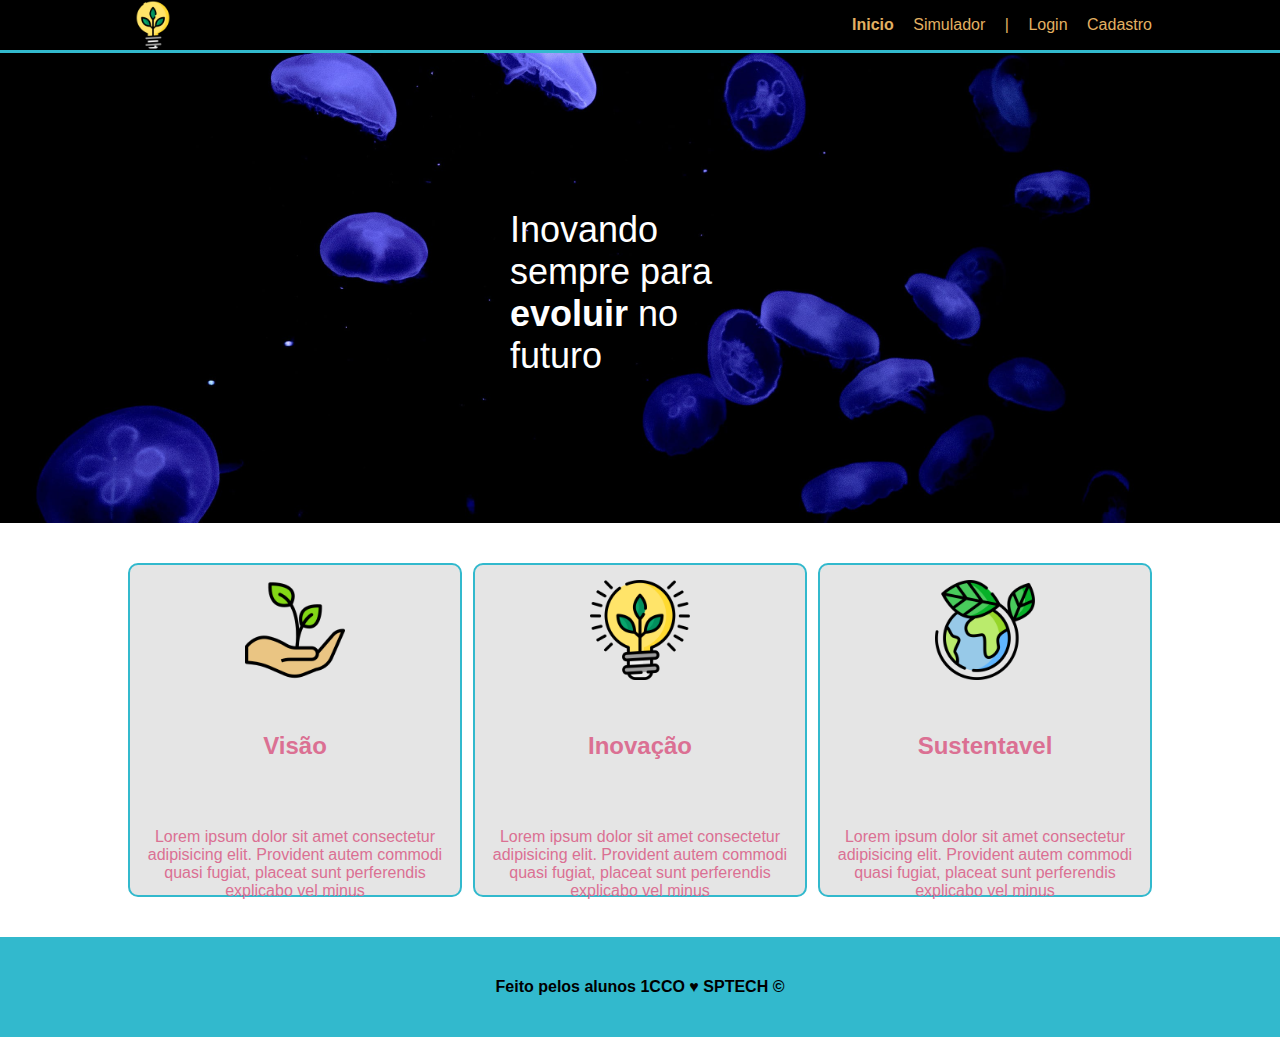
<file: aquatech/index.html>
<!DOCTYPE html>
<html lang="en">

<head>
    <meta charset="UTF-8">
    <meta name="viewport" content="width=device-width, initial-scale=1.0">
    <title>AquaTech | Página Inicial</title>
    <link rel="stylesheet" href="style.css">
</head>

<body>
    <div class="header">
        <div class="container">
            <img src="imagens/lightbulb_color.png" alt="" class="logo">
            <ul class="navbar">
                <li class="agora">Inicio</li>
                <li>Simulador</li>
                <li>|</li>
                <li><a href="login.html">Login</a></li>
                <li>Cadastro</li>
            </ul>
        </div>
    </div>

    <div class="banner">
        <div class="container">
            <p>Inovando sempre para <span>evoluir</span> no futuro</p>
        </div>
    </div>

    <div class="social">
        <div class="container">

            <div class="card">
                <img src="imagens/growth_color.png" alt="">
                <h4>Visão</h4>
                <p>Lorem ipsum dolor sit amet consectetur adipisicing elit. Provident autem commodi quasi fugiat,
                    placeat sunt perferendis explicabo vel minus</p>
            </div>

            <div class="card">
                <img src="imagens/lightbulb_color.png" alt="">
                <h4>Inovação</h4>
                <p>Lorem ipsum dolor sit amet consectetur adipisicing elit. Provident autem commodi quasi fugiat,
                    placeat sunt perferendis explicabo vel minus</p>
            </div>

            <div class="card">
                <img src="imagens/planet-earth_color.png" alt="">
                <h4>Sustentavel</h4>
                <p>Lorem ipsum dolor sit amet consectetur adipisicing elit. Provident autem commodi quasi fugiat,
                    placeat sunt perferendis explicabo vel minus</p>
            </div>

        </div>
    </div>

    <div class="footer">
        <div class="container">
            <p>Feito pelos alunos 1CCO &hearts; SPTECH &copy;</p>
        </div>
    </div>
</body>

</html>
</file>
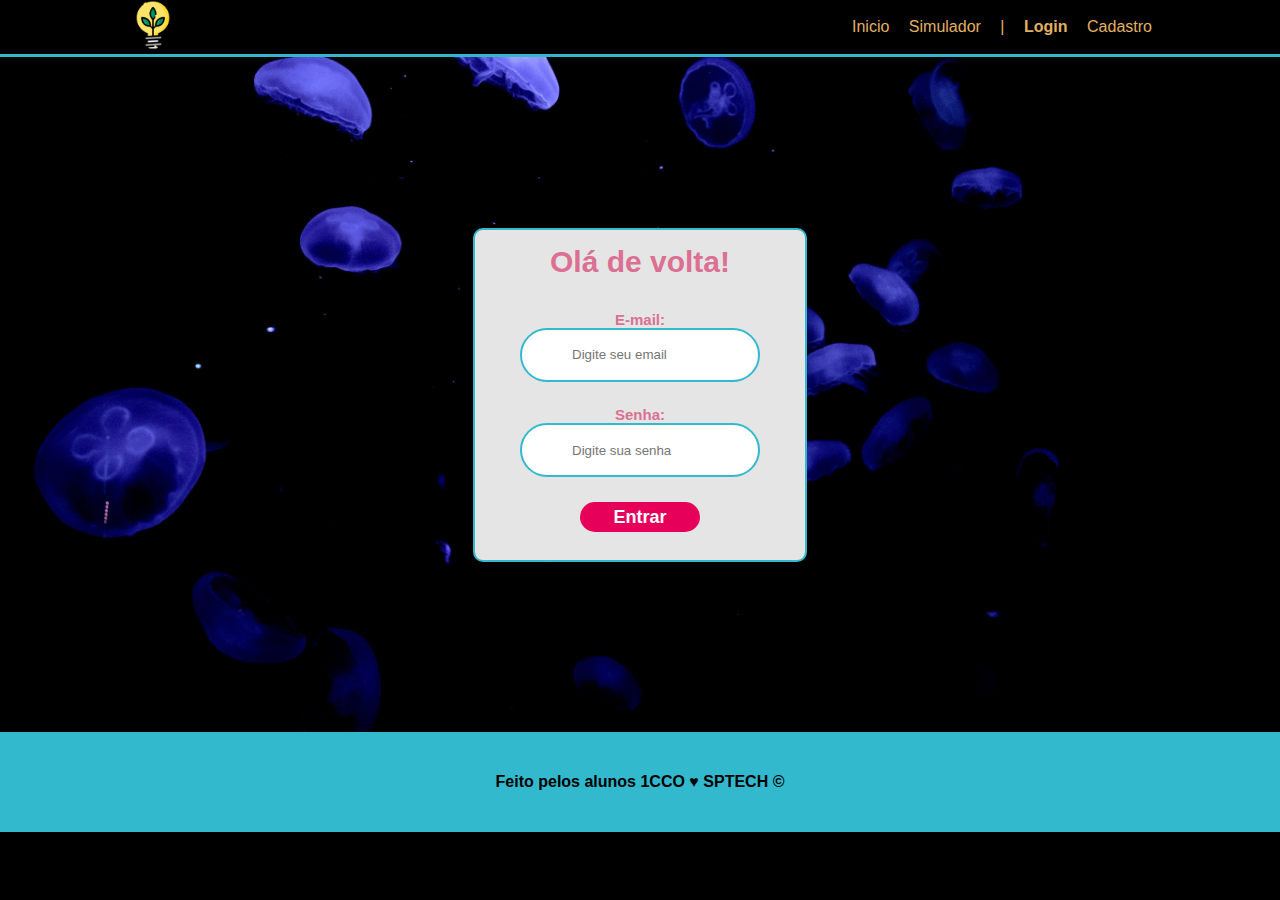
<file: aquatech/login.html>
<!DOCTYPE html>
<html lang="en">
<head>
  <meta charset="UTF-8">
  <meta name="viewport" content="width=device-width, initial-scale=1.0">
  <title>Login</title>
  <link rel="stylesheet" href="style.css">
</head>
<body>
  <div class="header">
    <div class="container">
        <a href="index.html"><img src="imagens/lightbulb_color.png" alt="" class="logo" ></a>
        <ul class="navbar">
            <li><a href="index.html">Inicio</a></li>
            <li>Simulador</li>
            <li>|</li>
            <li class="agora">Login</li>
            <li>Cadastro</li>
        </ul>
    </div>
  </div>

    <div class="login">
      <div class="container">
        <div class="card">
          <h2>Olá de volta!</h2>
          <div class="formulario">
            <div class="campo">
              <label for="">E-mail:</label>
              <input type="email" placeholder="Digite seu email">
            </div>
            <div class="campo">
              <label for="">Senha:</label>
              <input type="password" placeholder="Digite sua senha">
            </div>
            <button class="botao">Entrar</button>
          </div>
        </div>
      </div>
    </div>

    <div class="footer">
      <div class="container">
          <p>Feito pelos alunos 1CCO &hearts; SPTECH &copy;</p>
      </div>
  </div>

</body>
</html>
</file>
<file: aquatech/style.css>
body {
    margin: 0;
    padding: 0;
    font-family: Verdana, Geneva, Tahoma, sans-serif;
    background-color: black;
}

.header {
    border-bottom: 3px solid #32b9cd;
}

.header a {
    color: #e3b062;
    text-decoration: none;
}

.container {
    display: flex;
    width: 80%;
    margin: auto;
}

.header .container {
    justify-content: space-between;
}

.titulo {
    color: #32b9cd;
}

.navbar {
    display: flex;
    flex-direction: row;
    list-style: none;
    width: 300px;
    justify-content: space-between;
    color: #e3b062;
    align-items: center;
}

/* banner */

.banner {
    padding: 40px 20px 30px 10px;
    color: #fff;
    height: 400px;
    background-image: url("imagens/bg-jelly-fish-para_outras_pags.png");
}

.banner .container {
    justify-content: center;
    align-items: center;
    height: 100%;
}


.banner .container p {
    font-size: 36px;
    width: 25%;
}

.banner .container p span {
    font-weight: bold;
}

.social {
    background-color: #fff;
    padding: 40px 0;
}

.social .container {
    justify-content: space-between;
}

.card {
    width: 150px;
    text-align: center;
}

.card img {
    width: 100px;
}

.card h4 {
    font-size: 24px;
}

.footer {
    height: 100px;
    background-color: #32b9cd;
}

.logo {
    width: 50px;
}

.footer .container {
    justify-content: center;
    align-items: center;
    height: 100%;
}

.footer .container p {
    font-weight: bold;
}

/* adicionado */
.agora {
    font-weight: 800
}

.login {
    height: 75vh;
    background-image: url('./imagens/bg-jelly-fish-para_outras_pags.png');
    background-size: cover;
}

.login .container {
    justify-content: center;
    align-items: center;
    height: 100%;
}

.card {
    width: 300px;
    height: 300px;
    padding: 15px 15px;
    background-color: #e5e5e5;
    border-radius: 10px;
    display: flex;
    align-items: center;
    justify-content: space-evenly;
    flex-direction: column;
    color: palevioletred;
    row-gap: 20px;
    border: 2px solid #32b9cd;
}

.card-login {
    height: 60%;
}

.card h2 {
    margin: 0;
    font-size: 30px;
}

.formulario {
    display: flex;
    height: 90%;
    width: 80%;
    justify-content: space-around;
    flex-direction: column;
}

.formulario label {
    font-size: 15px;
    font-weight: 800;
}

.formulario input {
    border: 2px solid #32b9cd;
    height: 30px;
    border-radius: 30px;
    padding: 10px 50px;
}

.campo {
    display: flex;
    flex-direction: column;
    justify-content: start;
}

.botao {
    cursor: pointer;
    border: 0;
    border-radius: 30px;
    font-weight: 600;
    font-size: 18px;
    color: #fff;
    background-color: #e6005a;
    width: 120px;
    height: 30px;
    align-self: center;
}

button:hover {
    transform: scale(1.1) ;
    color: rgb(248, 209, 222);
}
</file>
